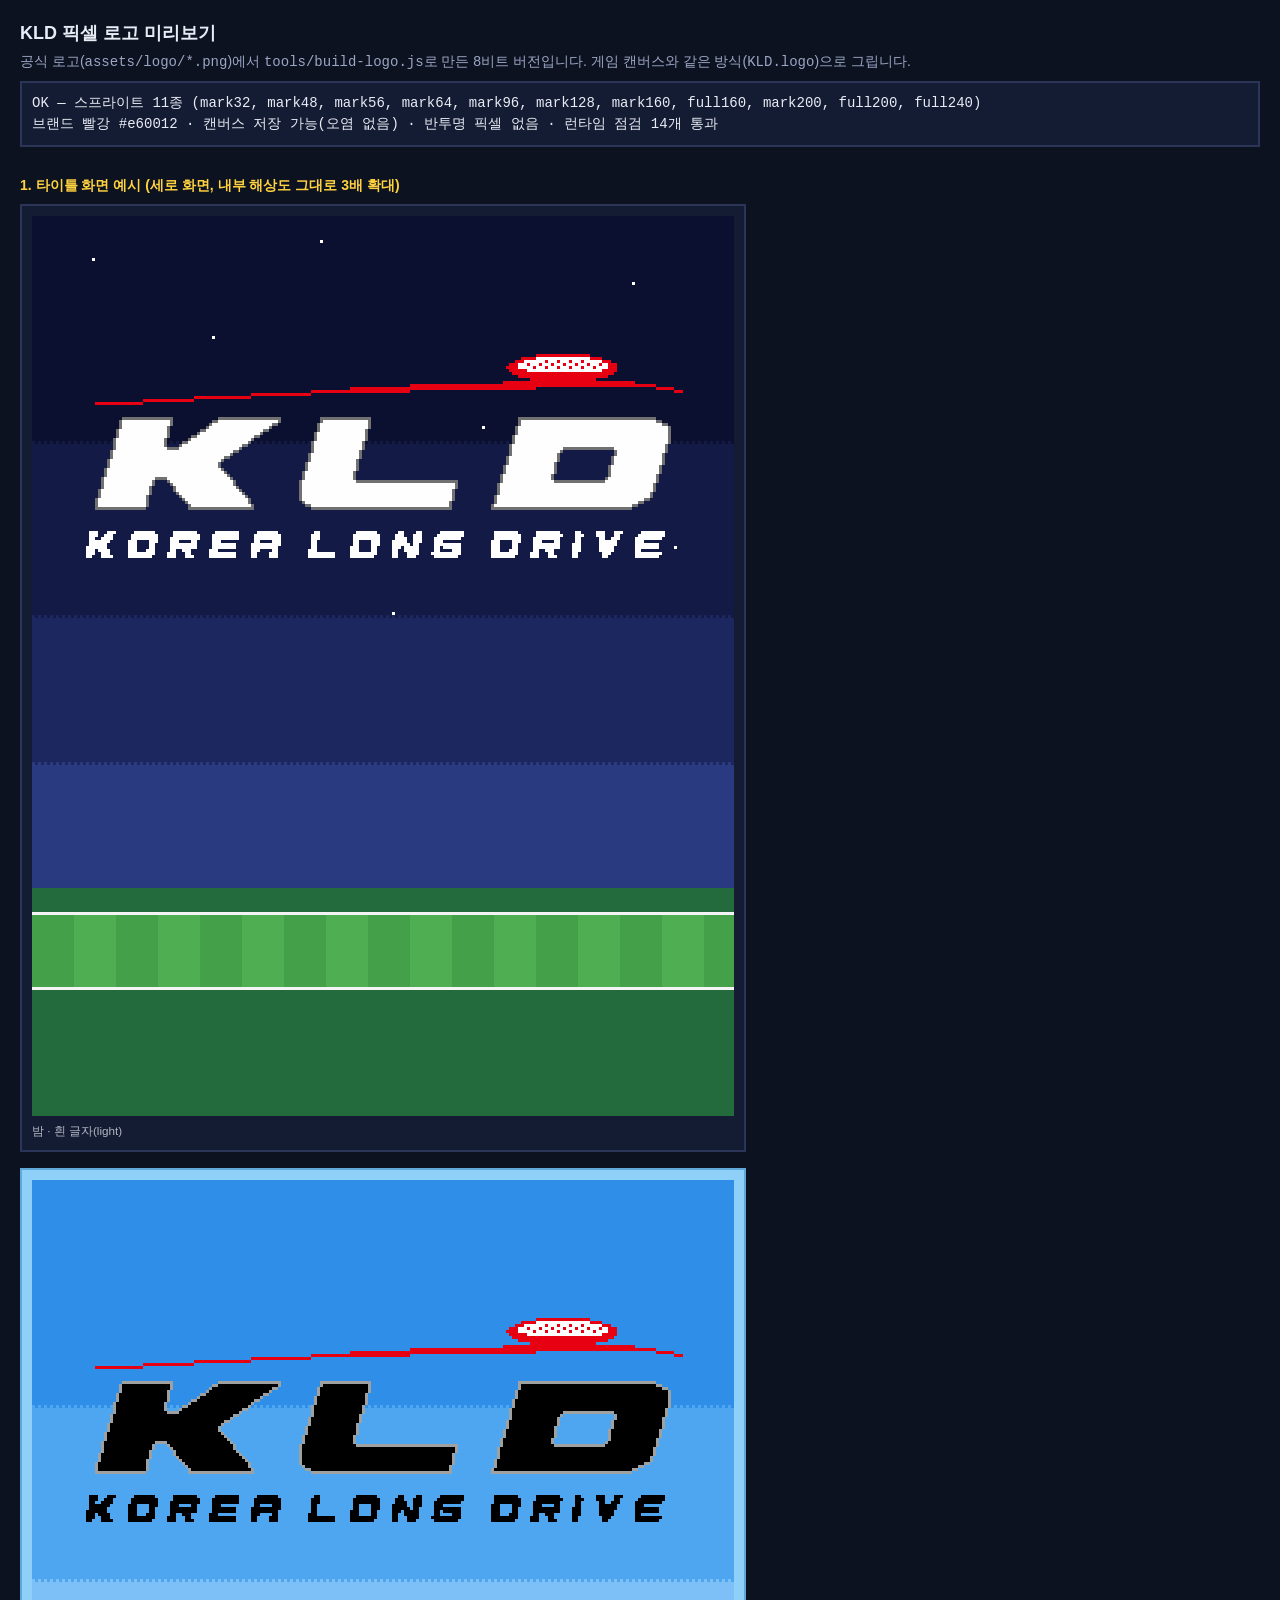
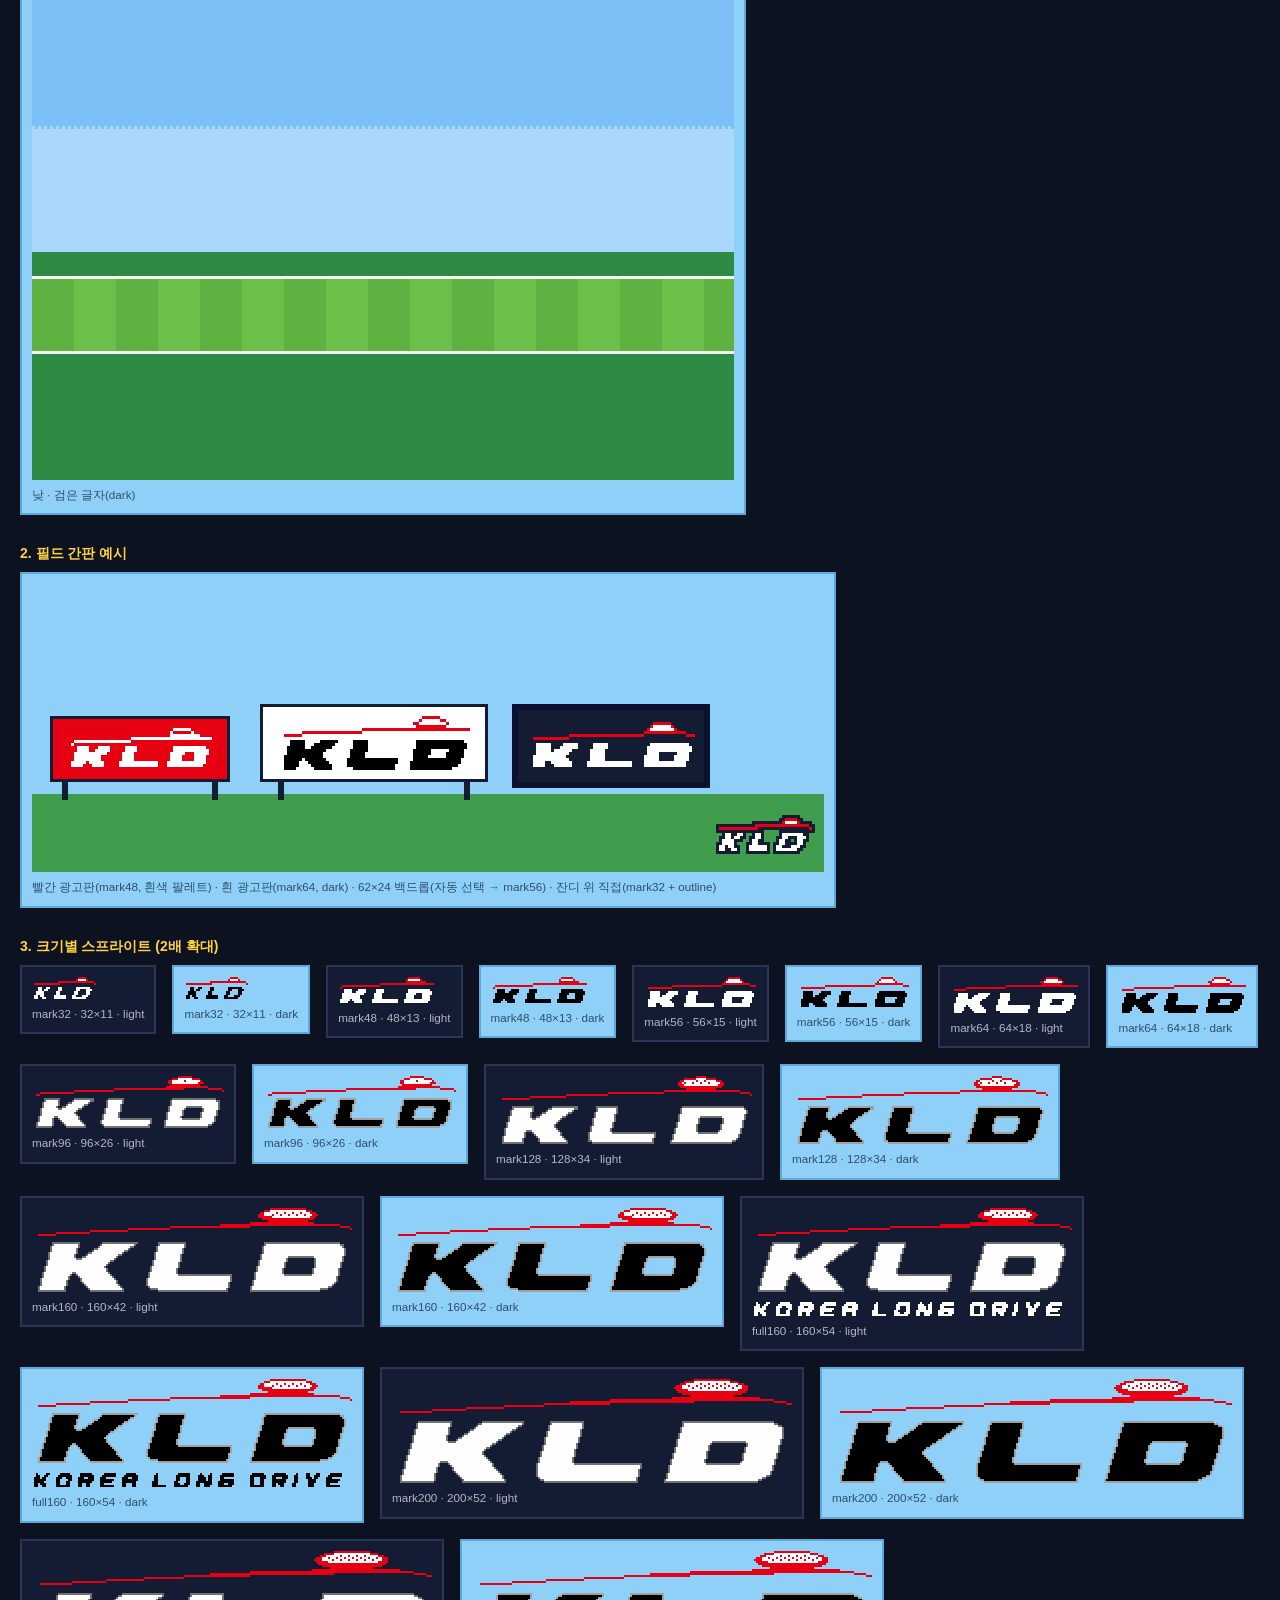
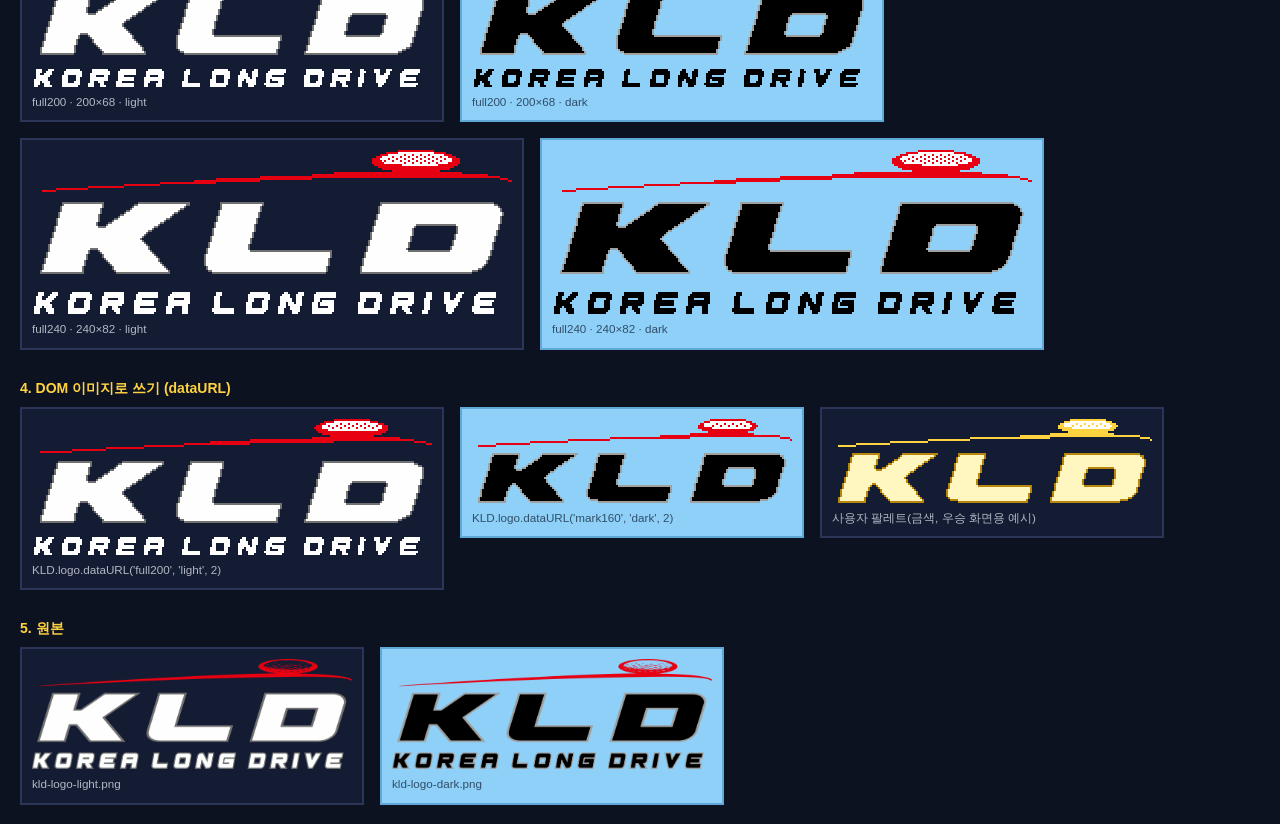
<file: tools/logo-preview.html>
<!doctype html>
<html lang="ko">
<head>
<meta charset="utf-8">
<meta name="viewport" content="width=device-width, initial-scale=1">
<title>KLD 픽셀 로고 미리보기</title>
<style>
  :root { color-scheme: dark; }
  body { margin: 0; padding: 20px; background: #0d1220; color: #e8ecf5; font: 14px/1.5 -apple-system, "Apple SD Gothic Neo", "Malgun Gothic", sans-serif; }
  h1 { font-size: 18px; margin: 0 0 4px; }
  h2 { font-size: 14px; margin: 28px 0 8px; color: #ffd23f; font-weight: 600; }
  p { margin: 0 0 8px; color: #9aa6c4; }
  canvas, img.px { image-rendering: pixelated; image-rendering: crisp-edges; display: block; }
  .row { display: flex; flex-wrap: wrap; gap: 16px; align-items: flex-start; }
  .card { background: #141c33; border: 2px solid #2a3558; padding: 10px; }
  .card.light { background: #8fd0f8; border-color: #5fa8d8; color: #10243a; }
  .card small { display: block; margin-top: 6px; color: inherit; opacity: .75; }
  .orig img { max-width: 320px; display: block; }
  #status { font-family: ui-monospace, Menlo, monospace; white-space: pre-wrap; background: #141c33; border: 2px solid #2a3558; padding: 10px; }
  #status.bad { border-color: #e60012; }
</style>
</head>
<body>
<h1>KLD 픽셀 로고 미리보기</h1>
<p>공식 로고(<code>assets/logo/*.png</code>)에서 <code>tools/build-logo.js</code>로 만든 8비트 버전입니다. 게임 캔버스와 같은 방식(<code>KLD.logo</code>)으로 그립니다.</p>
<div id="status">불러오는 중…</div>

<h2>1. 타이틀 화면 예시 (세로 화면, 내부 해상도 그대로 3배 확대)</h2>
<div class="row">
  <div class="card"><canvas id="titleNight" width="234" height="300"></canvas><small>밤 · 흰 글자(light)</small></div>
  <div class="card light"><canvas id="titleDay" width="234" height="300"></canvas><small>낮 · 검은 글자(dark)</small></div>
</div>

<h2>2. 필드 간판 예시</h2>
<div class="row">
  <div class="card light"><canvas id="boards" width="264" height="96"></canvas><small>빨간 광고판(mark48, 흰색 팔레트) · 흰 광고판(mark64, dark) · 62×24 백드롭(자동 선택 → mark56) · 잔디 위 직접(mark32 + outline)</small></div>
</div>

<h2>3. 크기별 스프라이트 (2배 확대)</h2>
<div class="row" id="sprites"></div>

<h2>4. DOM 이미지로 쓰기 (dataURL)</h2>
<div class="row">
  <div class="card"><img class="px" id="domLight" alt="KLD 로고"><small>KLD.logo.dataURL('full200', 'light', 2)</small></div>
  <div class="card light"><img class="px" id="domDark" alt="KLD 로고"><small>KLD.logo.dataURL('mark160', 'dark', 2)</small></div>
  <div class="card"><img class="px" id="domGold" alt="KLD 로고"><small>사용자 팔레트(금색, 우승 화면용 예시)</small></div>
</div>

<h2>5. 원본</h2>
<div class="row orig">
  <div class="card"><img src="../assets/logo/kld-logo-light.png" alt="KLD 원본 로고 (흰 글자)"><small>kld-logo-light.png</small></div>
  <div class="card light"><img src="../assets/logo/kld-logo-dark.png" alt="KLD 원본 로고 (검은 글자)"><small>kld-logo-dark.png</small></div>
</div>

<script src="../js/logo-data.js"></script>
<script src="../js/logo.js"></script>
<script>
(function () {
  'use strict';
  var status = document.getElementById('status');
  var problems = [];
  function fail(msg) { problems.push(msg); }

  function scaleCanvas(c, k) {
    c.style.width = (c.width * k) + 'px';
    c.style.height = (c.height * k) + 'px';
    var g = c.getContext('2d');
    g.imageSmoothingEnabled = false;
    return g;
  }

  function sky(g, W, H, bands) {
    var hs = [0.34, 0.26, 0.22, 0.18], y = 0;
    for (var i = 0; i < bands.length; i++) {
      var h = Math.round(H * hs[i]);
      g.fillStyle = bands[i];
      g.fillRect(0, y, W, H - y);
      if (i > 0) for (var x = 0; x < W; x += 2) g.fillRect(x, y - 1, 1, 1);
      y += h;
    }
  }

  function ground(g, W, top, H, night) {
    g.fillStyle = night ? '#236b3c' : '#2f8a44';
    g.fillRect(0, top, W, H - top);
    g.fillStyle = night ? '#4fae52' : '#6cc04a';
    g.fillRect(0, top + 8, W, 26);
    g.fillStyle = night ? '#44a049' : '#5fb242';
    for (var x = 0; x < W; x += 28) g.fillRect(x, top + 8, 14, 26);
    g.fillStyle = '#f4f4f4';
    g.fillRect(0, top + 8, W, 1);
    g.fillRect(0, top + 33, W, 1);
  }

  if (!window.KLD || !KLD.logo || !KLD.logo.available()) {
    status.className = 'bad';
    status.textContent = '실패: KLD.logo 또는 로고 데이터를 불러오지 못했습니다.';
    return;
  }

  // 1) 타이틀 예시
  (function () {
    var c = document.getElementById('titleNight'), g = scaleCanvas(c, 3), W = c.width, H = c.height;
    sky(g, W, 224, ['#0b1030', '#131a45', '#1c2760', '#2a3a80']);
    g.fillStyle = '#ffffff';
    [[20, 14], [60, 40], [200, 22], [150, 70], [96, 8], [30, 96], [214, 110], [120, 132]].forEach(function (p) { g.fillRect(p[0], p[1], 1, 1); });
    ground(g, W, 224, H, true);
    var r = KLD.logo.drawFit(g, 'full', W / 2, 46, W - 16, { variant: 'light', align: 'center' });
    if (!r) fail('타이틀(밤) 로고를 그리지 못함');
    else if (r.key !== 'full200') fail('타이틀(밤)에서 예상과 다른 크기: ' + r.key);
  })();
  (function () {
    var c = document.getElementById('titleDay'), g = scaleCanvas(c, 3), W = c.width, H = c.height;
    sky(g, W, 224, ['#2f8fe8', '#4fa6f0', '#7cc0f7', '#a9d8fb']);
    ground(g, W, 224, H, false);
    var r = KLD.logo.drawFit(g, 'full', W / 2, 46, W - 16, { variant: 'dark', align: 'center' });
    if (!r) fail('타이틀(낮) 로고를 그리지 못함');
  })();

  // 2) 간판 예시
  (function () {
    var c = document.getElementById('boards'), g = scaleCanvas(c, 3);
    g.fillStyle = '#8fd0f8'; g.fillRect(0, 0, c.width, c.height);
    g.fillStyle = '#3f9d4d'; g.fillRect(0, 70, c.width, 26);
    // 빨간 광고판 + 흰 글자 로고
    g.fillStyle = '#141c33'; g.fillRect(6, 44, 60, 22); g.fillRect(10, 66, 2, 6); g.fillRect(60, 66, 2, 6);
    g.fillStyle = '#e60012'; g.fillRect(7, 45, 58, 20);
    KLD.logo.draw(g, 'mark48', 36, 55, { variant: { r: '#ffffff', f: '#ffffff', e: '#ffffff', w: '#e60012' }, align: 'center', valign: 'middle' });
    // 흰 광고판 + 검은 글자 로고
    g.fillStyle = '#141c33'; g.fillRect(76, 40, 76, 26); g.fillRect(82, 66, 2, 6); g.fillRect(144, 66, 2, 6);
    g.fillStyle = '#ffffff'; g.fillRect(77, 41, 74, 24);
    KLD.logo.draw(g, 'mark64', 114, 53, { variant: 'dark', align: 'center', valign: 'middle' });
    // 남색 배경막(62x24, 티 뒤 백드롭 크기) + 흰 글자 로고: 들어가는 가장 큰 것을 자동 선택
    g.fillStyle = '#0b1030'; g.fillRect(160, 40, 66, 28);
    g.fillStyle = '#141c33'; g.fillRect(162, 42, 62, 24);
    var r = KLD.logo.drawFit(g, 'mark', 193, 54, 62, { maxH: 24, variant: 'light', align: 'center', valign: 'middle' });
    if (!r) fail('간판 로고를 그리지 못함');
    else if (r.key !== 'mark56') fail('62x24 백드롭에 예상과 다른 크기: ' + r.key);
    // 잔디 위에 직접: outline 옵션으로 윤곽 테두리
    var o = KLD.logo.draw(g, 'mark32', 244, 84, { variant: 'light', outline: '#141c33', align: 'center', valign: 'middle' });
    if (!o) fail('테두리 옵션 로고를 그리지 못함');
    else if (o.w !== 32 || o.h !== 11) fail('테두리 옵션이 본체 크기를 바꿈: ' + o.w + 'x' + o.h);
  })();

  // 3) 크기별
  (function () {
    var host = document.getElementById('sprites');
    KLD.logo.keys().forEach(function (key) {
      ['light', 'dark'].forEach(function (v) {
        var info = KLD.logo.info(key);
        var card = document.createElement('div');
        card.className = 'card' + (v === 'dark' ? ' light' : '');
        var c = document.createElement('canvas');
        c.width = info.w; c.height = info.h;
        var g = scaleCanvas(c, 2);
        if (!KLD.logo.draw(g, key, 0, 0, { variant: v })) fail(key + '/' + v + ' 그리기 실패');
        // 실제로 픽셀이 찍혔는지 확인
        var d = g.getImageData(0, 0, c.width, c.height).data, n = 0, soft = 0;
        for (var i = 3; i < d.length; i += 4) { if (d[i] === 255) n++; else if (d[i] !== 0) soft++; }
        if (n === 0) fail(key + '/' + v + ' 가 비어 있음');
        if (soft > 0) fail(key + '/' + v + ' 에 반투명 픽셀 ' + soft + '개 (번짐)');
        var s = document.createElement('small');
        s.textContent = key + ' · ' + info.w + '×' + info.h + ' · ' + v;
        card.appendChild(c); card.appendChild(s);
        host.appendChild(card);
      });
    });
  })();

  // 4) DOM 이미지
  (function () {
    var a = KLD.logo.dataURL('full200', 'light', 2);
    var b = KLD.logo.dataURL('mark160', 'dark', 2);
    var gold = KLD.logo.dataURL('mark160', { r: '#ffd23f', f: '#fff6c0', e: '#b8860b', w: '#ffffff' }, 2);
    if (a.indexOf('data:image/png') !== 0) fail('dataURL(light) 생성 실패');
    if (b.indexOf('data:image/png') !== 0) fail('dataURL(dark) 생성 실패');
    if (gold.indexOf('data:image/png') !== 0) fail('dataURL(사용자 팔레트) 생성 실패');
    document.getElementById('domLight').src = a;
    document.getElementById('domDark').src = b;
    document.getElementById('domGold').src = gold;
  })();

  // 5) 캔버스가 오염되지 않았는지 (기록 카드 저장이 가능한지)
  try { document.getElementById('titleNight').toDataURL('image/png'); }
  catch (e) { fail('캔버스가 오염됨: ' + e.message); }

  // 6) 실제 브라우저에서의 런타임 동작 (tests/logo.test.js 는 가짜 캔버스로 같은 것을 확인한다)
  var runtimeChecks = 0;
  (function () {
    function expect(name, ok, detail) { runtimeChecks++; if (!ok) fail(name + (detail ? ' (' + detail + ')' : '')); }
    function stats(c) {
      var d = c.getContext('2d').getImageData(0, 0, c.width, c.height).data, solid = 0, soft = 0;
      for (var i = 3; i < d.length; i += 4) { if (d[i] === 255) solid++; else if (d[i] !== 0) soft++; }
      return { solid: solid, soft: soft };
    }
    function pixelAtFirst(c, key, slot) {
      var map = KLD.logo.decode(key), w = KLD.logo.info(key).w, i = Array.prototype.indexOf.call(map, slot);
      var d = c.getContext('2d').getImageData(i % w, (i / w) | 0, 1, 1).data;
      return [d[0], d[1], d[2], d[3]].join(',');
    }
    var map = KLD.logo.decode('mark96'), n = [0, 0, 0, 0, 0];
    for (var i = 0; i < map.length; i++) n[map[i]]++;
    var all = n[1] + n[2] + n[3] + n[4];
    var light = KLD.logo.canvas('mark96', 'light');
    expect('기본 팔레트 픽셀 수', stats(light).solid === all && stats(light).soft === 0, stats(light).solid + '/' + all);
    expect("{ w: '' } 는 공 안쪽만 비운다", stats(KLD.logo.canvas('mark96', { w: '' })).solid === all - n[4]);
    expect("'transparent' 는 그리지 않음", stats(KLD.logo.canvas('mark96', { w: 'transparent' })).solid === all - n[4]);
    expect('CSS 색 이름 white', pixelAtFirst(KLD.logo.canvas('mark96', { f: 'white' }), 'mark96', 2) === '255,255,255,255');
    expect("{ base: 'dark' } 는 dark 를 물려받는다", pixelAtFirst(KLD.logo.canvas('mark96', { base: 'dark', w: '' }), 'mark96', 2) === '0,0,0,255');
    expect("variant 'red' 는 light 로", KLD.logo.canvas('mark96', 'red') === light);
    expect("키 'constructor' 는 없는 키", KLD.logo.canvas('constructor', 'light') === null && KLD.logo.info('toString') === null);
    var half = KLD.logo.canvas('mark32', 'light', 'rgba(20, 28, 51, 0.5)');
    expect('반투명 테두리 색은 불투명으로', half.width === 34 && stats(half).soft === 0 && stats(half).solid > stats(KLD.logo.canvas('mark32', 'light')).solid);
    expect("테두리 'transparent' 는 테두리 없음", KLD.logo.canvas('mark32', 'light', 'transparent') === KLD.logo.canvas('mark32', 'light'));
    // 투명도: 음수·NaN 은 그리지 않고, 0.5 는 반투명으로
    var t = document.createElement('canvas');
    t.width = 40; t.height = 16;
    var tg = t.getContext('2d');
    var r1 = KLD.logo.draw(tg, 'mark32', 2, 2, { alpha: -0.2 }), r2 = KLD.logo.draw(tg, 'mark32', 2, 2, { alpha: NaN });
    var s0 = stats(t);
    expect('alpha 음수·NaN 은 그리지 않는다', !!r1 && !!r2 && s0.solid === 0 && s0.soft === 0, JSON.stringify(s0));
    KLD.logo.draw(tg, 'mark32', 2, 2, { alpha: 0.5 });
    var s1 = stats(t);
    expect('alpha 0.5 는 반투명', s1.solid === 0 && s1.soft > 0 && tg.globalAlpha === 1, JSON.stringify(s1));
    tg.clearRect(0, 0, 40, 16);
    KLD.logo.draw(tg, 'mark32', 2, 2, { alpha: 1.7 });
    expect('alpha 1 초과는 1 로', stats(t).solid > 0 && stats(t).soft === 0);
    var r3 = KLD.logo.draw(tg, 'mark32', 2, 2, { scale: 'abc' });
    expect('이상한 scale 은 1배', !!r3 && r3.w === 32);
    expect('좌표가 숫자가 아니면 null', KLD.logo.draw(tg, 'mark32', NaN, 0) === null);
  })();

  var keys = KLD.logo.keys();
  if (problems.length) {
    status.className = 'bad';
    status.textContent = '문제 ' + problems.length + '건\n' + problems.join('\n');
  } else {
    status.textContent = 'OK — 스프라이트 ' + keys.length + '종 (' + keys.join(', ') + ')\n' +
      '브랜드 빨강 ' + KLD.logo.colors().red + ' · 캔버스 저장 가능(오염 없음) · 반투명 픽셀 없음 · 런타임 점검 ' + runtimeChecks + '개 통과';
  }
  window.__logoPreview = { ok: problems.length === 0, problems: problems, keys: keys, runtimeChecks: runtimeChecks };
})();
</script>
</body>
</html>
</file>
